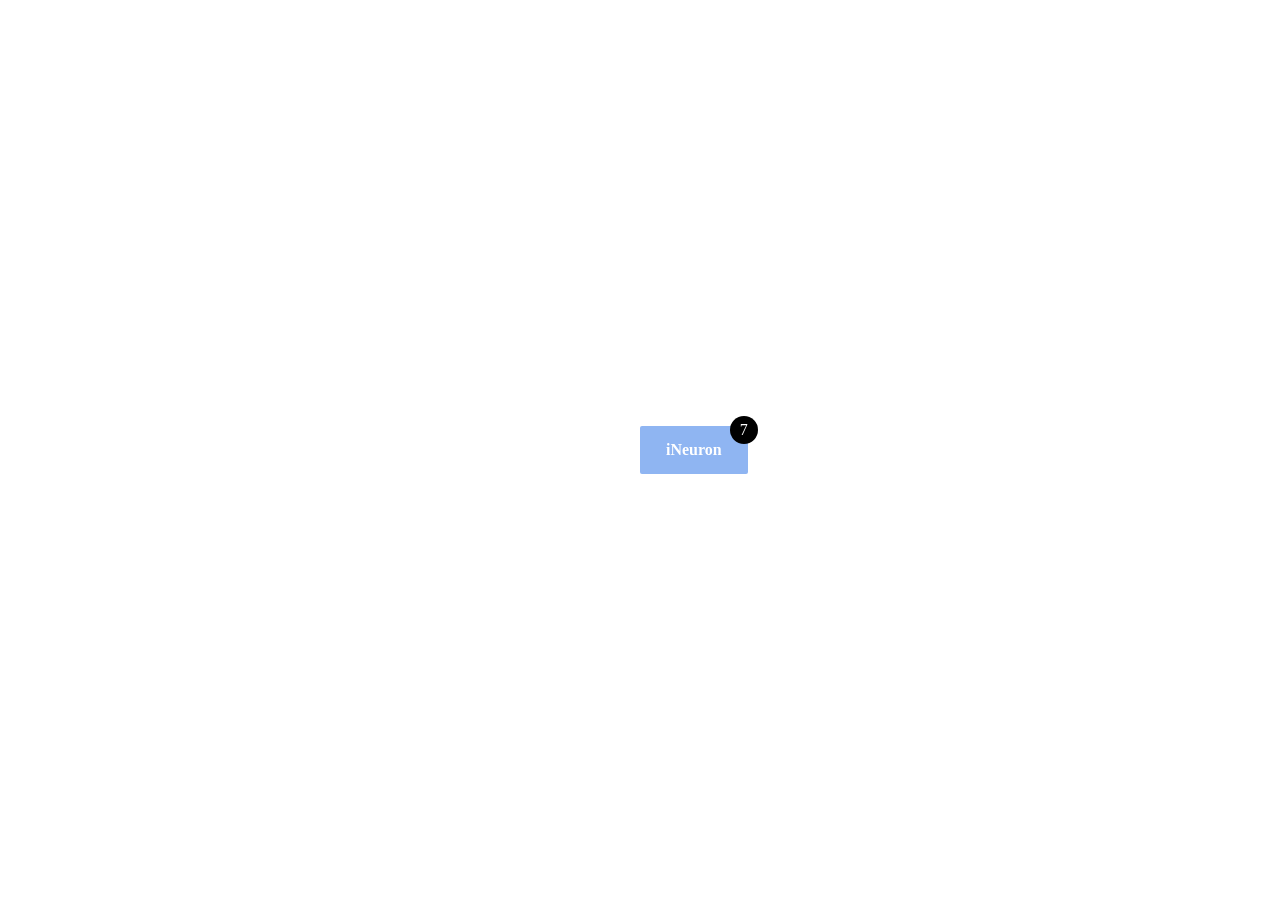
<file: button/Challenge_1/index.html>
<!DOCTYPE html>
<html lang="en">
  <head>
    <meta charset="UTF-8" />
    <meta http-equiv="X-UA-Compatible" content="IE=edge" />
    <meta name="viewport" content="width=device-width, initial-scale=1.0" />
    <link rel="stylesheet" href="./style.css" />
    <title>iNeuron</title>
  </head>
  <body>
    <div class="container">
      <a href="#" class="btn">
        <span><b>iNeuron</b></span>
        <span class="badge">7</span>
      </a>
    </div>
  </body>
</html>
</file>
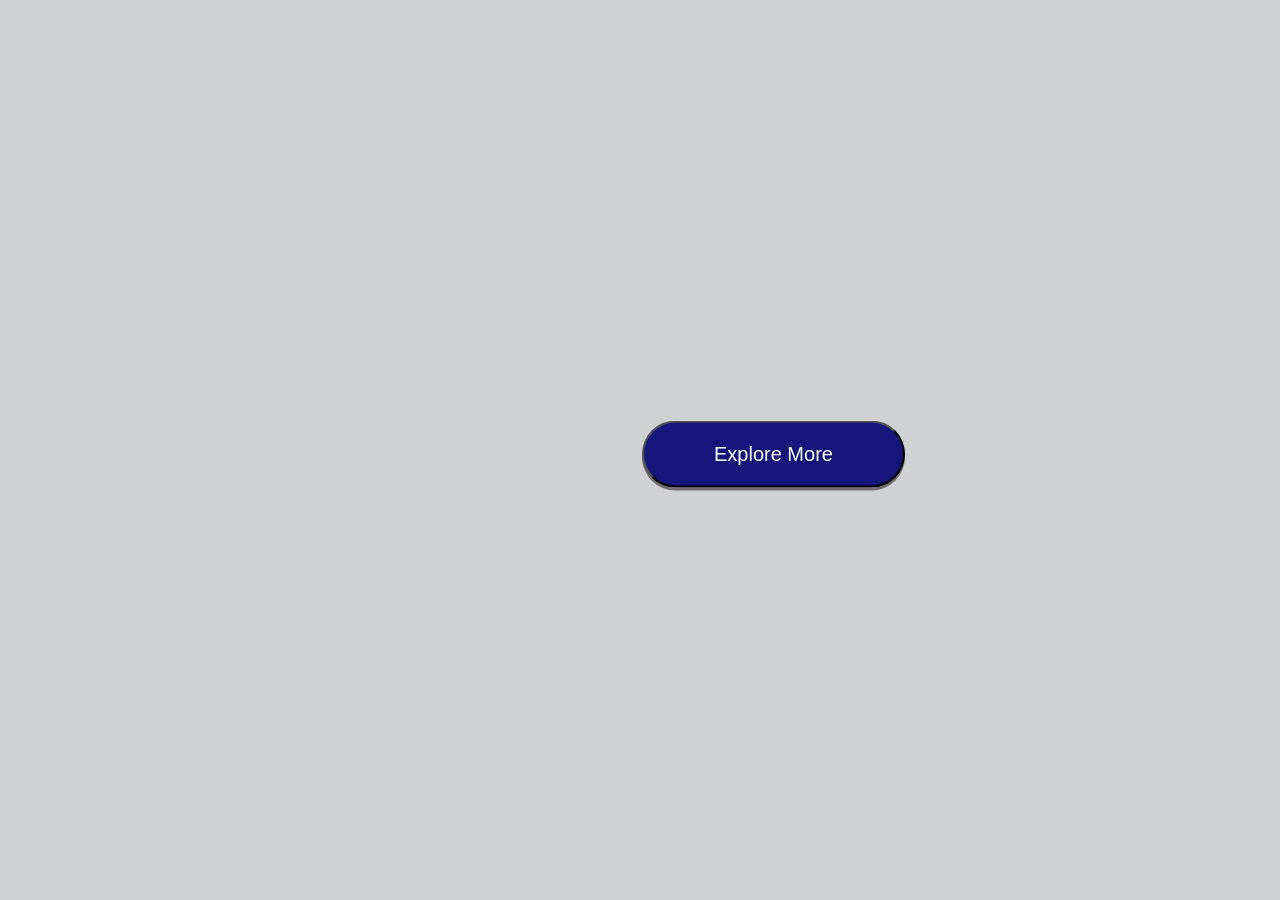
<file: button/Challenge_3/index.html>
<html>
  <head>
    <link
      href="https://fonts.googleapis.com/css?family=Josefin+Sans&display=swap"
      rel="stylesheet"
    />
    <link rel="stylesheet" href="./style.css" />
    <title>Button</title>
  </head>
  <body>
    <div class="btn-wrapper">
      <button class="btn">
        <span class="btn-text-one">Explore More</span>
        <!-- <span class="btn-text-two">It's Interesting</span> -->
      </button>
    </div>
  </body>
</html>
</file>
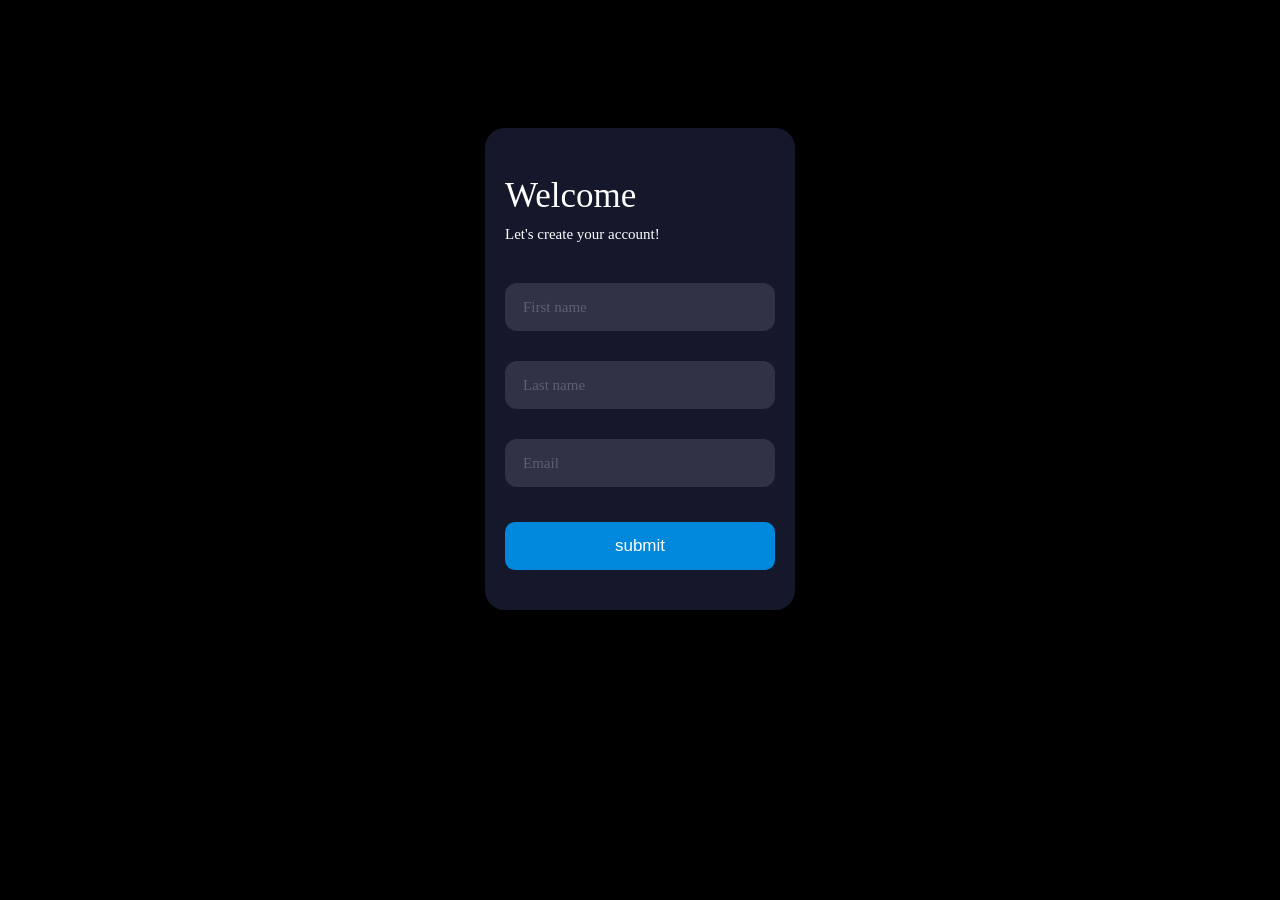
<file: form/Challenge_1/index.html>
<!DOCTYPE html>
<html lang="en">
  <head>
    <meta charset="UTF-8" />
    <meta http-equiv="X-UA-Compatible" content="IE=edge" />
    <meta name="viewport" content="width=device-width, initial-scale=1.0" />
    <link rel="stylesheet" href="./style.css" />
    <title>Document</title>
  </head>
  <body>
    <div class="form">
      <div class="title">Welcome</div>
      <div class="subtitle">Let's create your account!</div>
      <div class="input-container ic1">
        <input id="firstname" class="input" type="text" placeholder=" " />
        <div class="cut"></div>
        <label for="firstname" class="placeholder">First name</label>
      </div>
      <div class="input-container ic2">
        <input id="lastname" class="input" type="text" placeholder=" " />
        <div class="cut"></div>
        <label for="lastname" class="placeholder">Last name</label>
      </div>
      <div class="input-container ic2">
        <input id="email" class="input" type="text" placeholder=" " />
        <div class="cut cut-short"></div>
        <label for="email" class="placeholder">Email</label>
      </div>
      <button type="text" class="submit">submit</button>
    </div>
  </body>
</html>
</file>
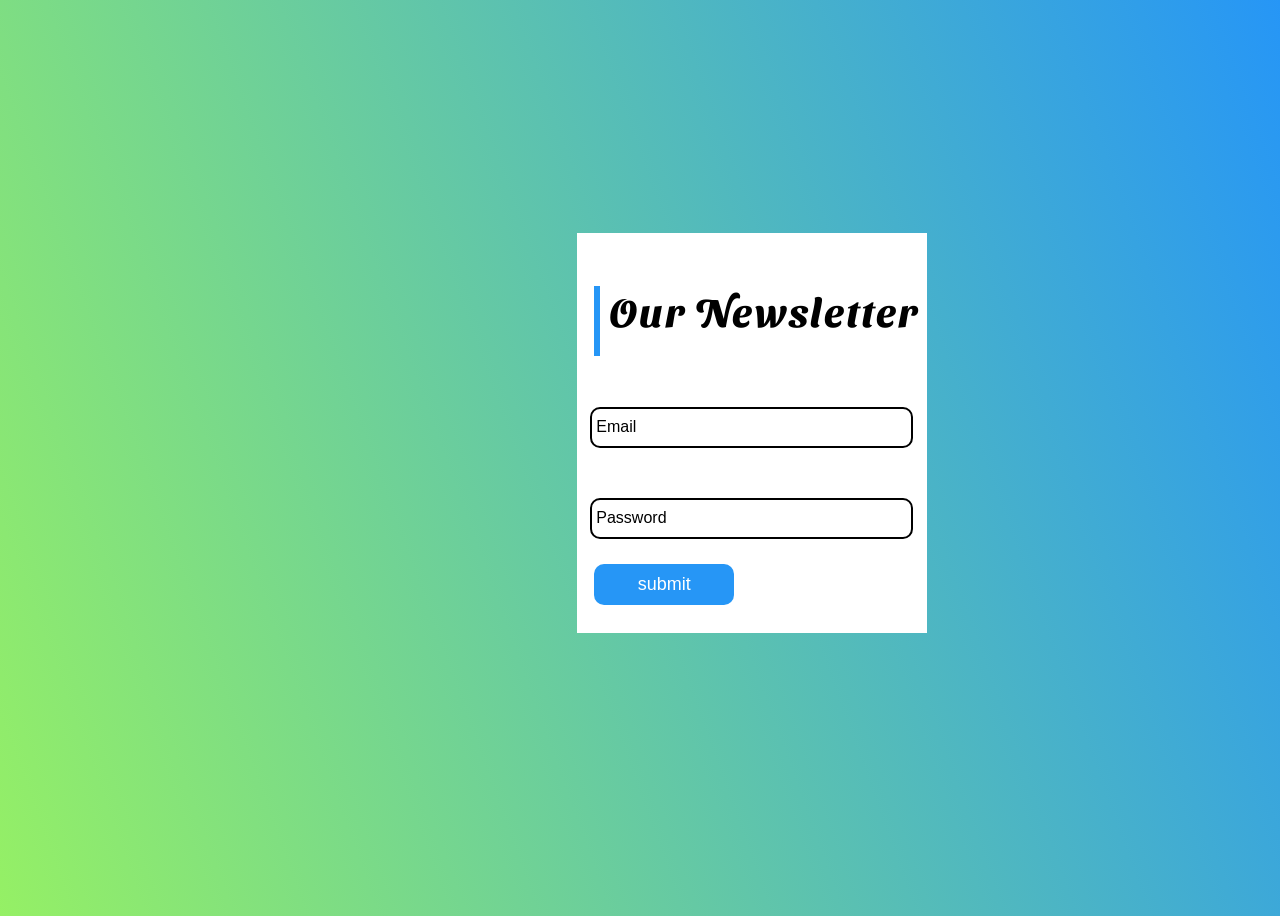
<file: form/Challenge_2/index.html>
<!DOCTYPE html>
<html lang="en">
  <head>
    <meta charset="UTF-8" />
    <meta http-equiv="X-UA-Compatible" content="IE=edge" />
    <meta name="viewport" content="width=device-width, initial-scale=1.0" />
    <link rel="stylesheet" href="style.css" />
    <title>iNeuron</title>
  </head>
  <body>
    <div class="center">
      <h1>Our Newsletter</h1>
      <form>
        <div class="inputbox">
          <input type="text" required="required" />
          <span>Email</span>
        </div>
        <div class="inputbox">
          <input type="text" required="required" />
          <span>Password</span>
        </div>
        <div class="inputbox">
          <input type="button" value="submit" />
        </div>
      </form>
    </div>
  </body>
</html>
</file>
<file: button/Challenge_1/style.css>
body{
    display: flex;
    align-items: center;
    justify-content: center;
}

.btn {
    background-color: rgb(143, 181, 242);
    color: white;
    text-decoration: none;
    padding: 15px 26px;
    display: inline-block;
    border-radius: 2px;
    position: absolute;
    top: 50%;
    -ms-transform: translateY(-50%);
    transform: translateY(-50%);
  }
  
 
  .btn .badge {
    position: absolute;
    top: -10px;
    right: -10px;
    padding: 5px 10px;
    border-radius: 50%;
    background: black;
    color: white;
  }
</file>
<file: button/Challenge_3/style.css>
body{
    background-color: rgb(207, 209, 211);
    display: flex;
    align-items: center;
    justify-content: center;
}

.btn {
    
    background-color: rgb(21 21 122);
    color: white;
    display: inline-block;
    border-radius: 50px;
    box-shadow: 0px 3px #736d6d;
    margin: 4px 2px;
    position: absolute;
    top: 50%;
    padding:20px 70px;
    -ms-transform: translateY(-50%);
    transform: translateY(-50%);
    box-shadow:   rgba(0,0,0,0.2),  rgba(0,0,0,0.19);
}

.btn-text-one{
    font-size: 20px;
}
</file>
<file: form/Challenge_1/style.css>
body {
    background-color: #000;
    width: 100vw;
    margin: auto; 
    }
    
.form {
        color: #fff;
        background-color: #15172B;
        padding: 48px 20px 40px 20px;
        border-radius: 20px;
        margin: 10% auto;
        width: fit-content;     
    }
 .title {
        font-weight: 400;
        font-size: 35px;
        margin-bottom: 10px;
    }
    
.subtitle {
        font-weight: 400;
        font-size: 15px;
        margin-bottom: 25px;
    }
    
.input-container {
        position: relative;
    }
    
.input {
        background-color: #303246;
        color: #fff;
        font-size: 15px;
        outline: none;
        border: none;
        margin: 15px 0;
        padding: 10px 15px;
        width: 240px;
        height: 28px;
        border-radius: 12px;
        
        
    }
    
.placeholder {
        position: absolute;
        color: #5E5F74;
        left: 18px;
        top: 50%;
        transform: translateY(-50%);
        font-size: 15px;
    }
    
 .submit {
        color: #fff;
        background-color: #0088DD;
        padding: 14px 0px;
        width: 100%;
        font-size: 17px;
        border: none;
        border-radius: 10px;
        margin-top: 20px;
    
    }
</file>
<file: form/Challenge_2/style.css>
@import url("https://fonts.googleapis.com/css2?family=Sansita+Swashed:wght@600&display=swap");




body {
  background: linear-gradient(250deg, #2696f6, #95f065);
  height:100vh;
  position: relative;
}
.center{
 position:absolute;
  background-color: #fff;
  height: 400px;
  width: 350px;
  top:25%;
  left:45%; 
  text-align: center;
}

h1{
 text-align: center;
 font-family: "Sansita Swashed";
 height: 70px;
 margin-top: 15%;
 font-size: 40px;
 border-left: 6px solid #2696f6;
 letter-spacing: 2px;
 margin-left: 5%;
}

.inputbox{
  position: relative;

}

span{
  font-weight: 400;
  position: absolute;
  left:2px;
  margin-top: 5px;
  margin-left:5%;
  font-family: Arial, Helvetica, sans-serif;
  color: #000;
  margin-top: 2rem;
  padding: 4px 0px;
}

input[type="text"]{
border-radius: 10px;
height: 35px;
width: 90%;
border: 2px solid #000;
margin: 25px 0;
}

input[type="button"]{
  background-color: #2696f6;
  width:40%;
  margin-right: 50%;
  border: none;
  padding: 10px 20px;
  border-radius: 10px;
  color:#fff;
  font-size: large;

}
</file>
